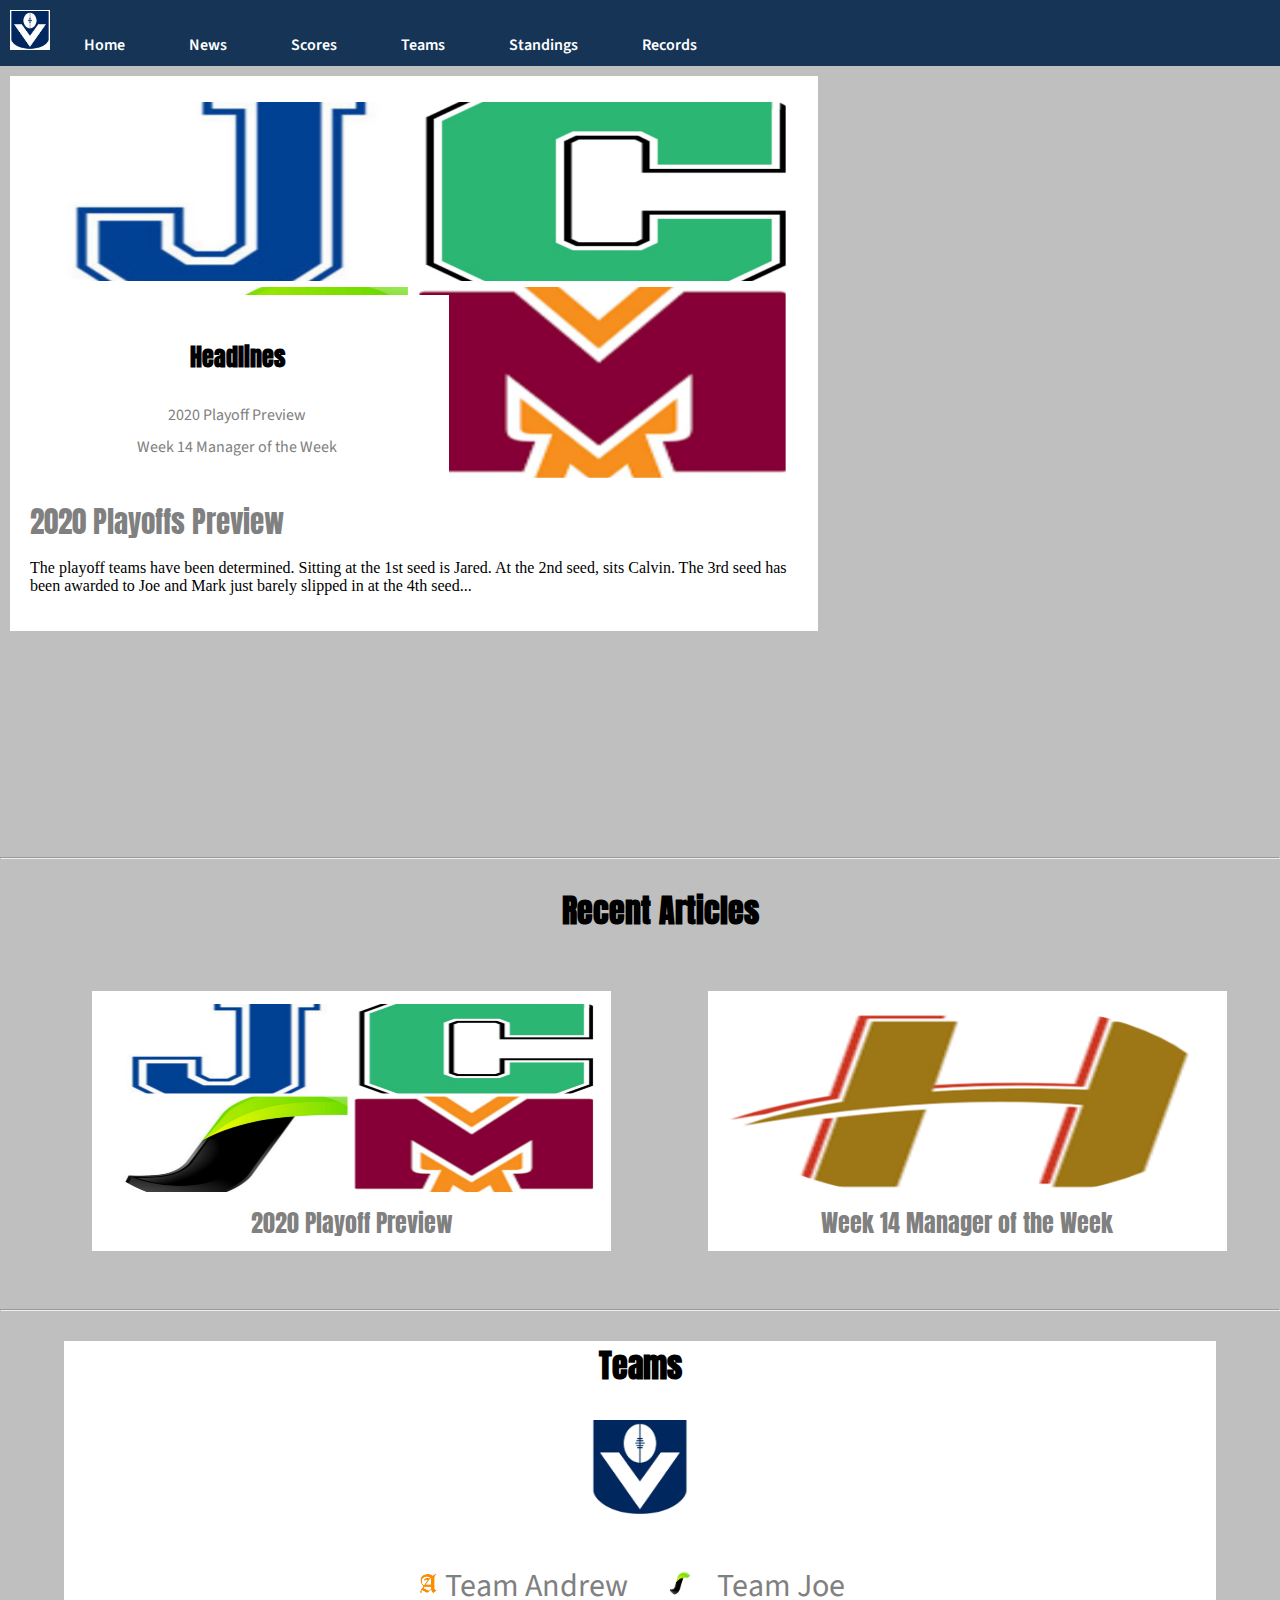
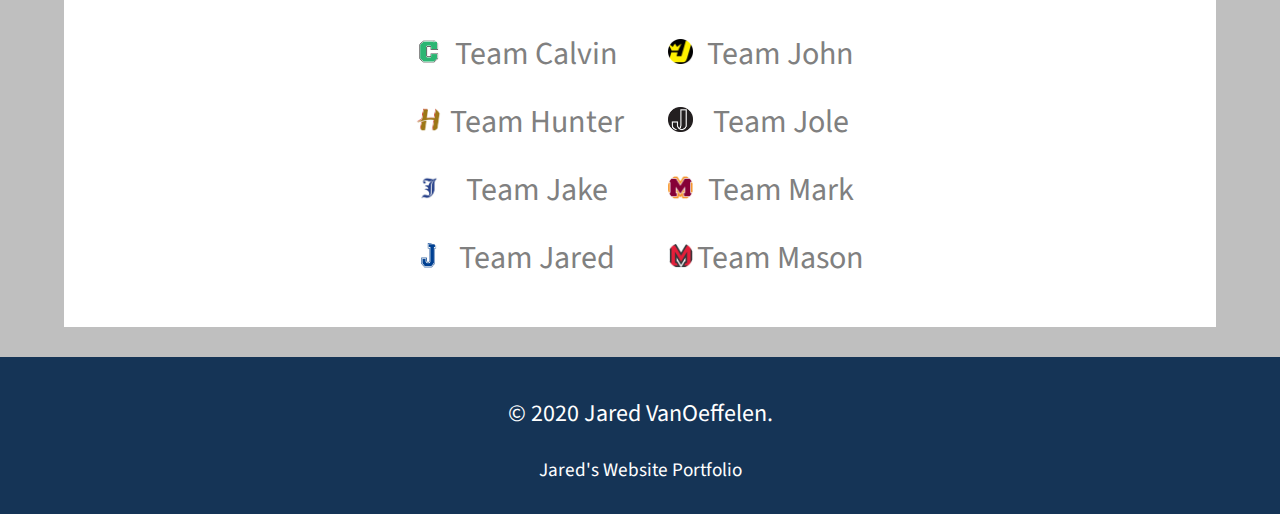
<file: index.html>
<!DOCTYPE html>
<html lang="en" dir="ltr">
  <head>
    <meta charset="utf-8">
    <title>VFL Website</title>
    <link rel="stylesheet" href="css/styles.css">
    <link rel="icon" href="favicons/favicon.ico">
    <link rel="preconnect" href="https://fonts.gstatic.com">
    <link href="https://fonts.googleapis.com/css2?family=Anton&family=Source+Sans+Pro:wght@200;600&display=swap" rel="stylesheet">
  </head>
  <body>
    <div class="nav-bar">
      <img class="nav-logo" src="images/vfl-logo.jpg" alt="vfl-logo">
      <a class="nav-link" href="index.html">Home</a>
      <a class="nav-link" href="news.html">News</a>
      <a class="nav-link" href="scores.html">Scores</a>
      <a class="nav-link" href="teams.html">Teams</a>
      <a class="nav-link" href="standings.html">Standings</a>
      <a class="nav-link"href="records.html">Records</a>
    </div>

    <div class="story-of-the-week">
      <div class="preview-image">
        <img class="featured-article-image" src="images/2020-playoff-preview.png" alt="2020-playoff-preview-img">
      </div>
      <a class="sotw-header-link" href="2020-playoffs.html">2020 Playoffs Preview</a>
      <p>The playoff teams have been determined. Sitting at the 1st seed is Jared. At the 2nd seed, sits Calvin.
            The 3rd seed has been awarded to Joe and Mark just barely slipped in at the 4th seed...
      </p>

    </div>
    <div class="headlines">
      <h3 class="headlines-heading">Headlines</h3>
      <a class="headline-links" href="2020-playoffs.html">2020 Playoff Preview</a>
      <br>
      <a class="headline-links" href="2020-14-manager-of-week.html">Week 14 Manager of the Week</a>
    </div>

  <hr>

    <h2 class="recent-articles">Recent Articles</h2>
    <div class="article-preview">
      <img class="preview-img" src="images/2020-playoff-preview.png" alt="2020-playoff-preview-img">
      <a class="preview-headline" href="2020-playoffs.html">2020 Playoff Preview</a>
    </div>

    <div class="article-preview">
      <img class="preview-img" src="images/hunter-logo.png" alt="hunter-team-logo">
      <a class="preview-headline" href="2020-14-manager-of-week.html">Week 14 Manager of the Week</a>
    </div>

    <hr>

    <div class="teams">
      <h2 class="teams-header">Teams</h2>
      <img class="teams-vfl-logo" src="images/vfl-logo.jpg" alt="vfl-logo">
      <br>
      <table class="team-column-1">
        <tr>
          <td><img class="team-section-logo" src="images/andrew-logo.png" alt="andrew-team-logo"></td>
          <td><a class="team-link" href="andrew.html">Team Andrew</a></td>
        </tr>
        <tr>
          <td><img class="team-section-logo" src="images/calvin-logo.png" alt="calvin-team-logo"></td>
          <td><a class="team-link" href="calvin.html">Team Calvin</a></td>
        </tr>
        <tr>
          <td><img class="team-section-logo" src="images/hunter-logo.png" alt="hunter-team-logo"></td>
          <td><a class="team-link" href="hunter.html">Team Hunter</a></td>
        </tr>
        <tr>
          <td><img class="team-section-logo" src="images/jake-logo.png" alt="jake-team-logo"></td>
          <td><a class="team-link" href="jake.html">Team Jake</a></td>
        </tr>
        <tr>
          <td><img class="team-section-logo" src="images/jared-logo.png" alt="jared-team-logo"></td>
          <td><a class="team-link" href="jared.html">Team Jared</a></td>
        </tr>
      </table>
      <table class="team-column-2">
        <tr>
          <td><img class="team-section-logo" src="images/joe-logo.png" alt="joe-team-logo"></td>
          <td><a class="team-link" href="joe.html">Team Joe</a></td>
        </tr>
        <tr>
          <td><img class="team-section-logo" src="images/john-logo.png" alt="john-team-logo"></td>
          <td><a class="team-link" href="john.html">Team John</a></td>
        </tr>
        <tr>
          <td><img class="team-section-logo" src="images/jole-logo.png" alt="jole-team-logo"></td>
          <td><a class="team-link" href="jole.html">Team Jole</a></td>
        </tr>
        <tr>
          <td><img class="team-section-logo" src="images/mark-logo.png" alt="mark-team-logo"></td>
          <td><a class="team-link" href="mark.html">Team Mark</a></td>
        </tr>
        <tr>
          <td><img class="team-section-logo" src="images/mason-logo.png" alt="mason-team-logo"></td>
          <td><a class="team-link" href="mason.html">Team Mason</a></td>
        </tr>
      </table>
    </div>
    <div class="footer">
      <p class="footer-text">© 2020 Jared VanOeffelen.</p>
      <a class="portfolio-link" href="https://jaredvo18.github.io/cv/index.html">Jared's Website Portfolio</a>
    </div>
  </body>
</html>
</file>
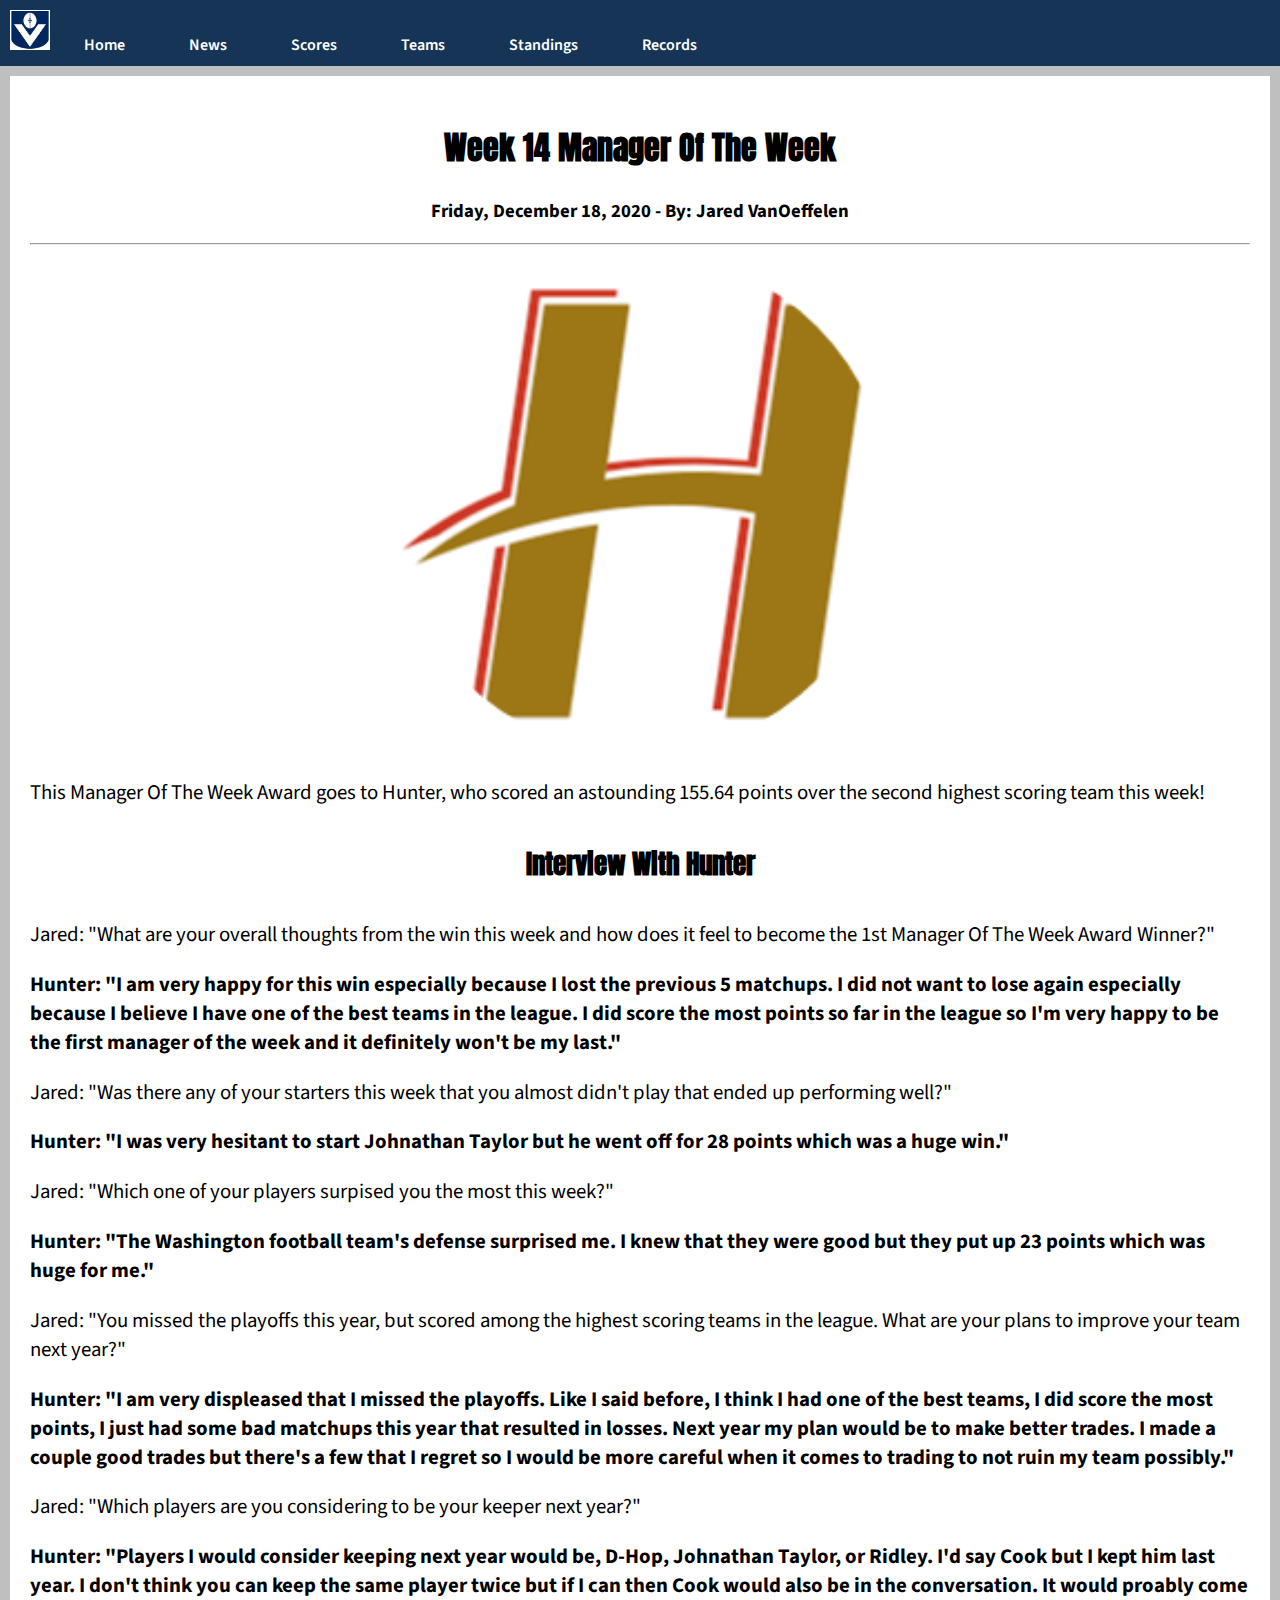
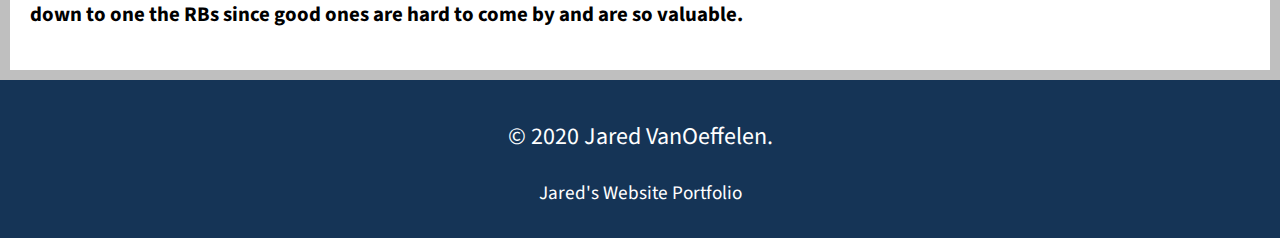
<file: 2020-14-manager-of-week.html>
<!DOCTYPE html>
<html lang="en" dir="ltr">
  <head>
    <meta charset="utf-8">
    <title>VFL - W14 - Manager of the Week</title>
    <link rel="stylesheet" href="css/styles.css">
    <link rel="icon" href="favicons/favicon.ico">
    <link rel="preconnect" href="https://fonts.gstatic.com">
    <link href="https://fonts.googleapis.com/css2?family=Anton&family=Source+Sans+Pro:wght@200;600&display=swap" rel="stylesheet">
  </head>
  <body>

    <div class="nav-bar">
      <img class="nav-logo" src="images/vfl-logo.jpg" alt="vfl-logo">
      <a class="nav-link" href="index.html">Home</a>
      <a class="nav-link" href="news.html">News</a>
      <a class="nav-link" href="scores.html">Scores</a>
      <a class="nav-link" href="teams.html">Teams</a>
      <a class="nav-link" href="standings.html">Standings</a>
      <a class="nav-link"href="records.html">Records</a>
    </div>

    <div class="article">
      <h2 class="article-title">Week 14 Manager Of The Week</h2>
      <h3 class="article-subtitle">Friday, December 18, 2020 - By: Jared VanOeffelen</h3>
      <hr>
      <img class="article-image" src="images/hunter-logo.png" alt="hunter-team-logo">
      <p class="article-content">
        This Manager Of The Week Award goes to Hunter, who scored an astounding 155.64 points over the second highest scoring team this week!
      </p>

      <h4 class="article-subheader">Interview With Hunter</h4>

      <p class="article-content">
        Jared: "What are your overall thoughts from the win this week and how does it feel to become the 1st Manager Of The Week Award Winner?"
      </p>
      <p class="article-content">
        <strong>Hunter: "I am very happy for this win especially because I lost the previous 5 matchups. I did not want to lose again especially because I believe I have one
          of the best teams in the league. I did score the most points so far in the league so I'm very happy to be the first manager of the week and it definitely won't be my last."</strong>
      </p>

      <p class="article-content">
        Jared: "Was there any of your starters this week that you almost didn't play that ended up performing well?"
      </p>
      <p class="article-content">
        <strong>Hunter: "I was very hesitant to start Johnathan Taylor but he went off for 28 points which was a huge win."</strong>
      </p>

      <p class="article-content">
        Jared: "Which one of your players surpised you the most this week?"
      </p>
      <p class="article-content">
        <strong>Hunter: "The Washington football team's defense surprised me. I knew that they were good but they put up 23 points which was huge for me."</strong>
      </p>

      <p class="article-content">
        Jared: "You missed the playoffs this year, but scored among the highest scoring teams in the league. What are your plans to improve your team next year?"
      </p>
      <p class="article-content">
        <strong>Hunter: "I am very displeased that I missed the playoffs. Like I said before, I think I had one of the best teams, I did score the most points, I just had
          some bad matchups this year that resulted in losses. Next year my plan would be to make better trades. I made a couple good trades but there's a few that I regret
          so I would be more careful when it comes to trading to not ruin my team possibly."</strong>
      </p>

      <p class="article-content">
        Jared: "Which players are you considering to be your keeper next year?"
      </p>
      <p class="article-content">
        <strong>Hunter: "Players I would consider keeping next year would be, D-Hop, Johnathan Taylor, or Ridley. I'd say Cook but I kept him last year. I don't
        think you can keep the same player twice but if I can then Cook would also be in the conversation. It would proably come down to one the RBs since good ones are hard to come by and are
        so valuable.</strong>
      </p>

    </div>

    <div class="footer">
      <p class="footer-text">© 2020 Jared VanOeffelen.</p>
      <a class="portfolio-link" href="https://jaredvo18.github.io/cv/index.html">Jared's Website Portfolio</a>
    </div>

  </body>
</html>
</file>
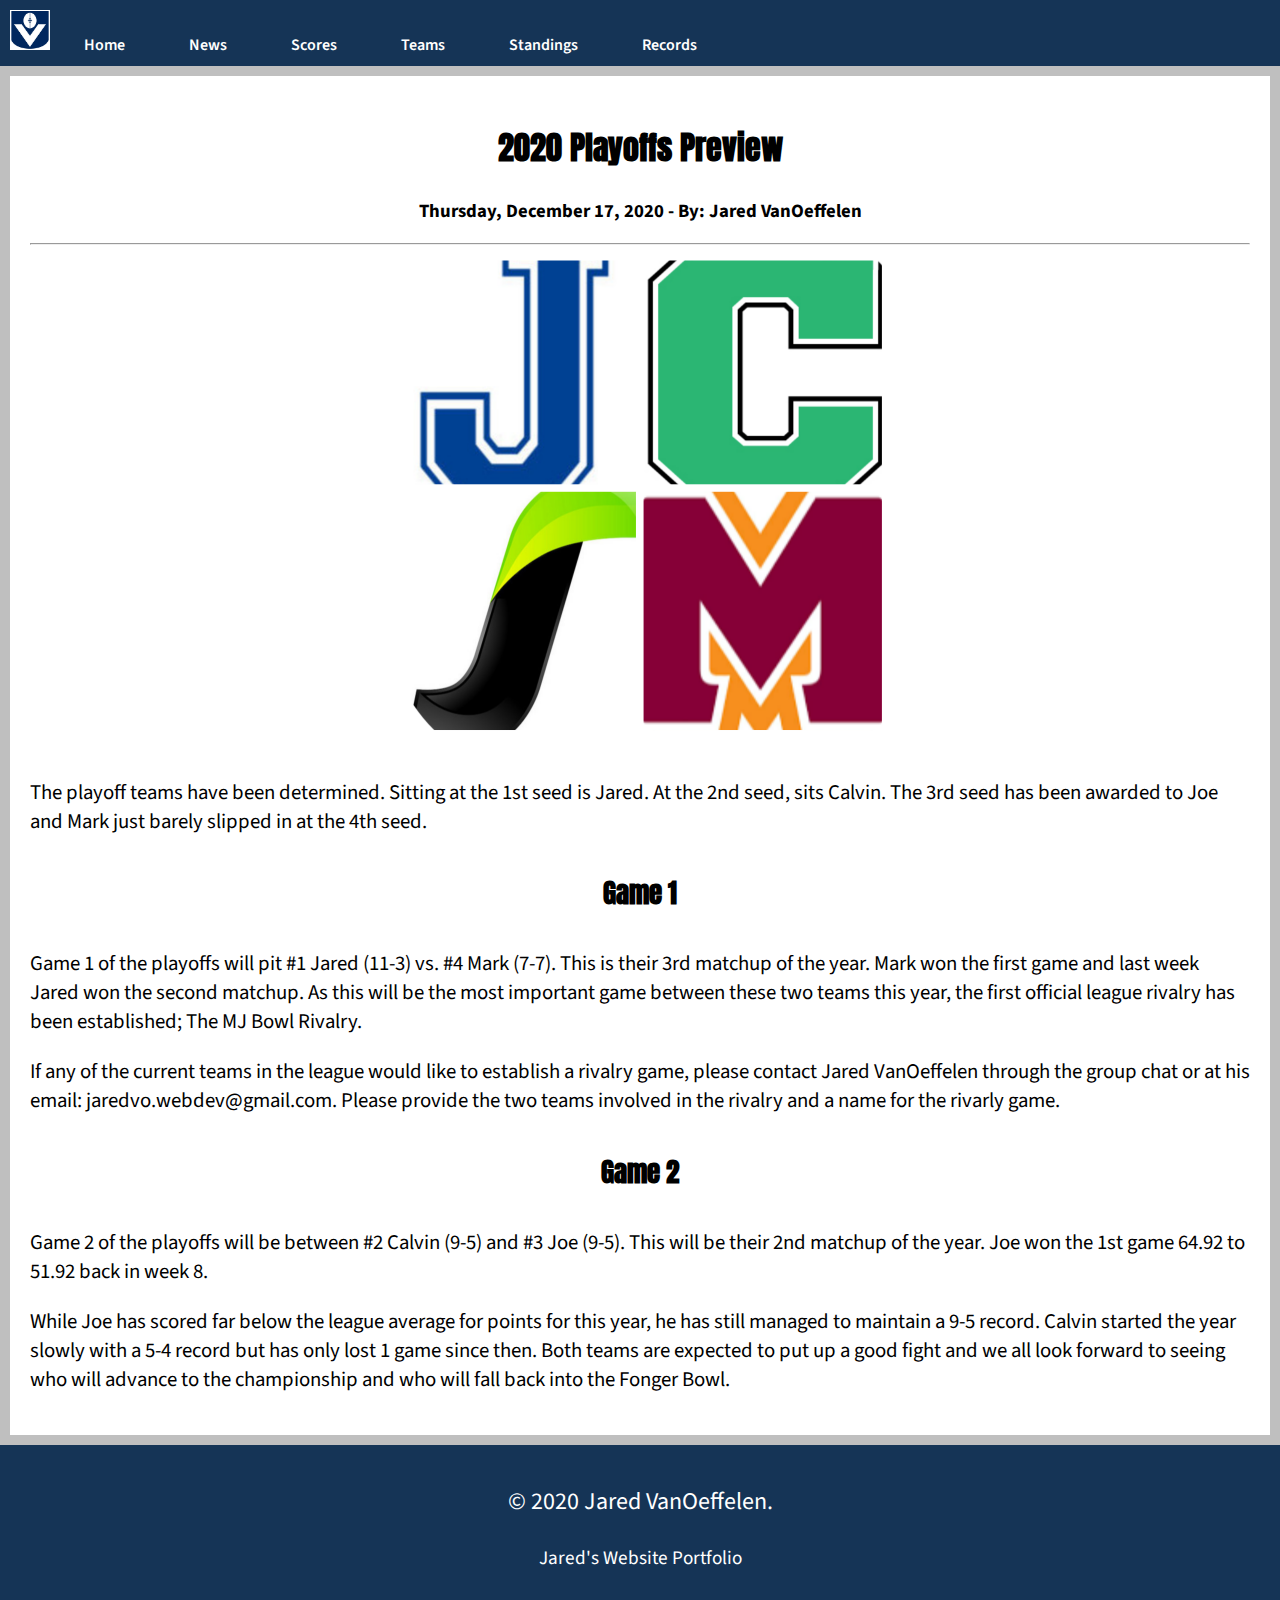
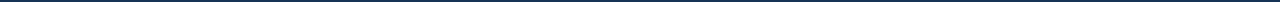
<file: 2020-playoffs.html>
<!DOCTYPE html>
<html lang="en" dir="ltr">
  <head>
    <meta charset="utf-8">
    <title>VFL - 2020 Playoffs</title>
    <link rel="stylesheet" href="css/styles.css">
    <link rel="icon" href="favicons/favicon.ico">
    <link rel="preconnect" href="https://fonts.gstatic.com">
    <link href="https://fonts.googleapis.com/css2?family=Anton&family=Source+Sans+Pro:wght@200;600&display=swap" rel="stylesheet">
  </head>
  <body>

    <div class="nav-bar">
      <img class="nav-logo" src="images/vfl-logo.jpg" alt="vfl-logo">
      <a class="nav-link" href="index.html">Home</a>
      <a class="nav-link" href="news.html">News</a>
      <a class="nav-link" href="scores.html">Scores</a>
      <a class="nav-link" href="teams.html">Teams</a>
      <a class="nav-link" href="standings.html">Standings</a>
      <a class="nav-link"href="records.html">Records</a>
    </div>

    <div class="article">
      <h2 class="article-title">2020 Playoffs Preview</h2>
      <h3 class="article-subtitle">Thursday, December 17, 2020 - By: Jared VanOeffelen</h3>
      <hr>
      <img class="article-image" src="images/2020-playoff-preview.png" alt="2020-playoff-preview-image">
      <p class="article-content">
        The playoff teams have been determined. Sitting at the 1st seed is Jared. At the 2nd seed, sits Calvin.
        The 3rd seed has been awarded to Joe and Mark just barely slipped in at the 4th seed.
      </p>
      <h4 class="article-subheader">Game 1</h4>
      <p class="article-content">
        Game 1 of the playoffs will pit #1 Jared (11-3) vs. #4 Mark (7-7). This is their 3rd matchup of the year.
        Mark won the first game and last week Jared won the second matchup. As this will be the most important game between
        these two teams this year, the first official league rivalry has been established; The MJ Bowl Rivalry.
      </p>
      <p class="article-content">
        If any of the current teams in the league would like to establish a rivalry game, please contact Jared VanOeffelen
        through the group chat or at his email: jaredvo.webdev@gmail.com. Please provide the two teams involved in the rivalry and
        a name for the rivarly game.
      </p>
      <h4 class="article-subheader">Game 2</h4>
      <p class="article-content">
        Game 2 of the playoffs will be between #2 Calvin (9-5) and #3 Joe (9-5). This will be their 2nd matchup of the year.
        Joe won the 1st game 64.92 to 51.92 back in week 8.
      </p>
      <p class="article-content">
        While Joe has scored far below the league average for points for this year, he has still managed to maintain a 9-5 record.
        Calvin started the year slowly with a 5-4 record but has only lost 1 game since then. Both teams are expected to put up
        a good fight and we all look forward to seeing who will advance to the championship and who will fall back into the Fonger Bowl.
      </p>
    </div>

    <div class="footer">
      <p class="footer-text">© 2020 Jared VanOeffelen.</p>
      <a class="portfolio-link" href="https://jaredvo18.github.io/cv/index.html">Jared's Website Portfolio</a>
    </div>

  </body>
</html>
</file>
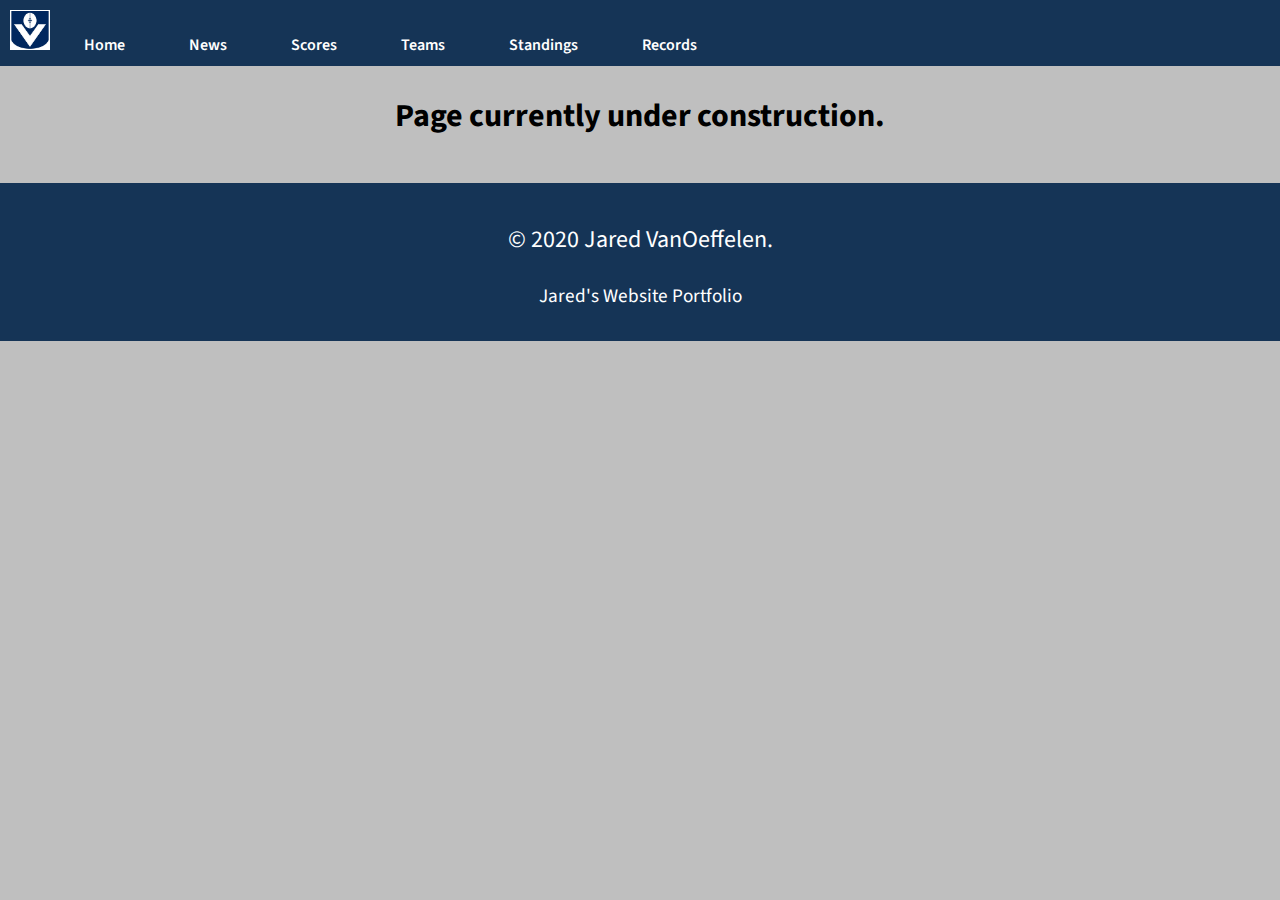
<file: andrew.html>
<!DOCTYPE html>
<html lang="en" dir="ltr">
  <head>
    <meta charset="utf-8">
    <title>VFL News</title>
    <link rel="stylesheet" href="css/styles.css">
    <link rel="icon" href="favicons/favicon.ico">
    <link rel="preconnect" href="https://fonts.gstatic.com">
    <link href="https://fonts.googleapis.com/css2?family=Anton&family=Source+Sans+Pro:wght@200;600&display=swap" rel="stylesheet">
  </head>
  <body>
    <div class="nav-bar">
      <img class="nav-logo" src="images/vfl-logo.jpg" alt="vfl-logo">
      <a class="nav-link" href="index.html">Home</a>
      <a class="nav-link" href="news.html">News</a>
      <a class="nav-link" href="scores.html">Scores</a>
      <a class="nav-link" href="teams.html">Teams</a>
      <a class="nav-link" href="standings.html">Standings</a>
      <a class="nav-link"href="records.html">Records</a>
    </div>

    <h2 class="news-page-header">Page currently under construction.</h2>
    <br>

    <div class="footer">
      <p class="footer-text">© 2020 Jared VanOeffelen.</p>
      <a class="portfolio-link" href="https://jaredvo18.github.io/cv/index.html">Jared's Website Portfolio</a>
    </div>

  </body>
</html>
</file>
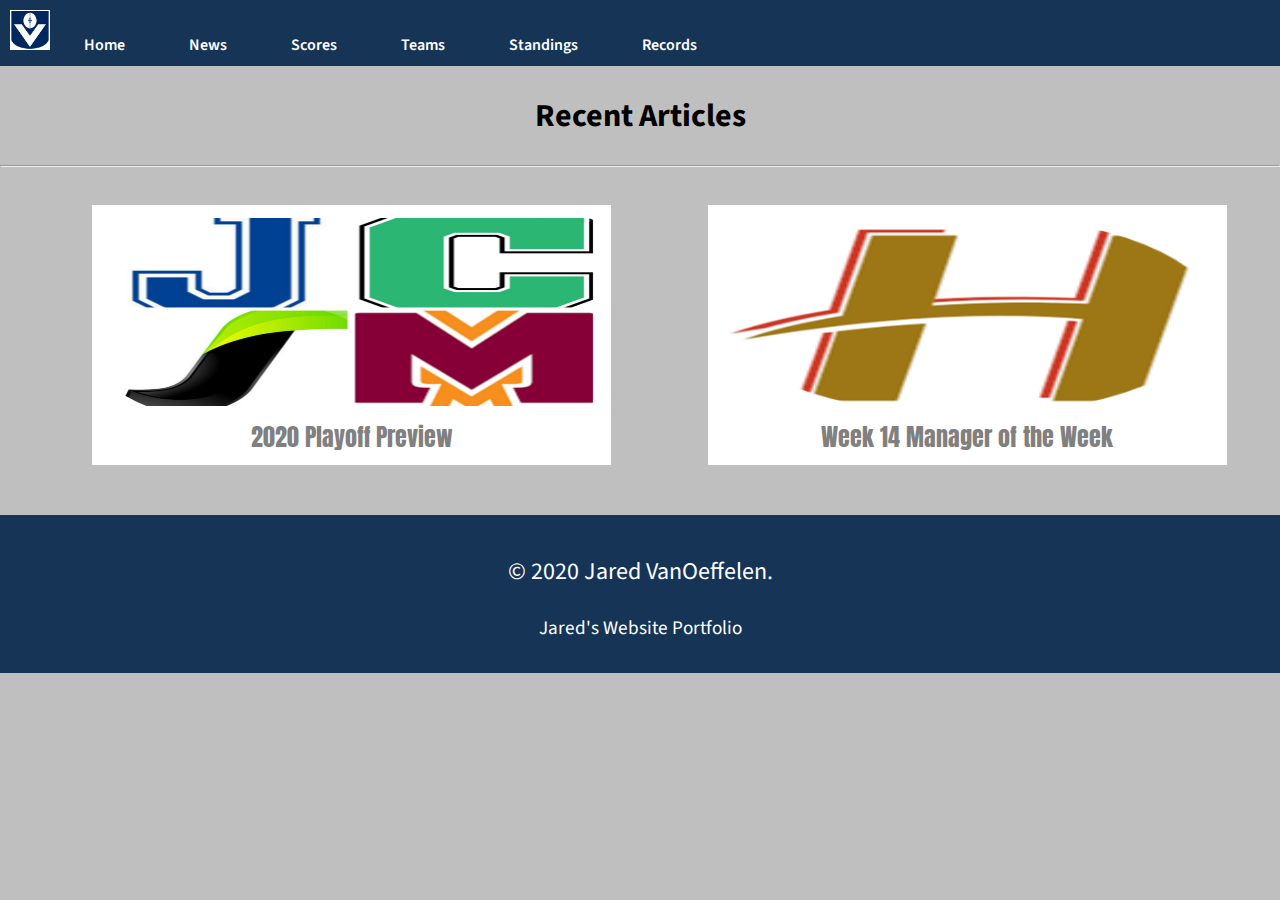
<file: news.html>
<!DOCTYPE html>
<html lang="en" dir="ltr">
  <head>
    <meta charset="utf-8">
    <title>VFL News</title>
    <link rel="stylesheet" href="css/styles.css">
    <link rel="icon" href="favicons/favicon.ico">
    <link rel="preconnect" href="https://fonts.gstatic.com">
    <link href="https://fonts.googleapis.com/css2?family=Anton&family=Source+Sans+Pro:wght@200;600&display=swap" rel="stylesheet">
  </head>
  <body>
    <div class="nav-bar">
      <img class="nav-logo" src="images/vfl-logo.jpg" alt="vfl-logo">
      <a class="nav-link" href="index.html">Home</a>
      <a class="nav-link" href="news.html">News</a>
      <a class="nav-link" href="scores.html">Scores</a>
      <a class="nav-link" href="teams.html">Teams</a>
      <a class="nav-link" href="standings.html">Standings</a>
      <a class="nav-link"href="records.html">Records</a>
    </div>
    <h2 class="news-page-header">Recent Articles</h2>
    <hr>
    <div class="article-preview">
      <img class="preview-img" src="images/2020-playoff-preview.png" alt="2020-playoff-preview-img">
      <a class="preview-headline" href="2020-playoffs.html">2020 Playoff Preview</a>
    </div>

    <div class="article-preview">
      <img class="preview-img" src="images/hunter-logo.png" alt="hunter-team-logo">
      <a class="preview-headline" href="2020-14-manager-of-week.html">Week 14 Manager of the Week</a>
    </div>
    <div class="footer">
      <p class="footer-text">© 2020 Jared VanOeffelen.</p>
      <a class="portfolio-link" href="https://jaredvo18.github.io/cv/index.html">Jared's Website Portfolio</a>
    </div>
  </body>
</html>
</file>
<file: css/styles.css>
/*** Reset Body Styles ***/

body {
  background-color: #bfbfbf;
  margin: 0;
}

h2 {
  font-family: 'Source Sans Pro', sans-serif;
}

h3 {
  font-family: 'Source Sans Pro', sans-serif;
}

h4 {
  font-family: 'Source Sans Pro', sans-serif;
}

/*** Navigation Bar ***/

.nav-bar {
  background-color: rgb(21, 52, 86);
  padding: 10px;
  width: 100%;
}

.nav-logo {
  height: 40px;
  text-align: left;
  width: 40px;
}

.nav-link {
  color: white;
  font-family: 'Source Sans Pro', sans-serif;
  font-weight: 600;
  margin-left: 30px;
  margin-right: 30px;
  text-align: left;
  text-decoration: none;
}

/*** Story of the Week ***/

.story-of-the-week {
  background-color: white;
  display: inline-block;
  margin: 10px;
  padding: 20px;
  width: 60%;
}

.featured-article-image {
  height: 400px;
  width: 100%;
}

.sotw-header-link {
  color: gray;
  font-family: 'Anton', sans-serif;
  font-size: 1.8rem;
  text-decoration: none;
}

/*** Headlines ***/

.headlines {
  background-color: white;
  display: inline-block;
  margin: 10px;
  margin-left: 25px;
  position: relative;
  bottom: 356px;
  padding: 20px;
  text-align: center;
  width: 30%;
}

.headlines-heading {
  font-family: 'Anton', sans-serif;
  font-size: 1.5rem;
}

.headline-links {
  color: gray;
  font-family: 'Source Sans Pro', sans-serif;
  line-height: 2;
  text-decoration: none;
}

/*** Recent Articles ***/

.recent-articles {
  font-family: 'Anton', sans-serif;
  font-size: 2rem;
  margin-left: 40px;
  text-align: center;
}

  .article-preview {
    background-color: white;
    display: inline-block;
    margin-top: 30px;
    margin-bottom: 50px;
    margin-left: 7.2%;
    padding: 10px;
    text-align: center;
    width: 39%;
  }

  .preview-img {
    height: 200px;
    width: 100%;
  }

  .preview-headline {
    color: gray;
    font-family: 'Anton', sans-serif;
    font-size: 1.5rem;
    margin-top: 30px;
    margin-bottom: 30px;
    text-decoration: none;
  }

  .news-page-header {
    font-size: 2rem;
    text-align: center;
  }

  /*** Articles ***/

  .article {
    background-color: white;
    margin: 10px;
    padding: 20px;
    text-align: center;
  }

  .article-title {
    font-family: 'Anton', sans-serif;
    font-size: 2rem;
    text-align: center;
  }
  .article-subheader {
    font-family: 'Anton', sans-serif;
    font-size: 1.7rem;
  }

  .article-image {
    height: 500px;
    width: 500px;
  }

  .article-content {
    font-family: 'Source Sans Pro', sans-serif;
    font-size: 1.3rem;
    text-align: left;
  }

  /*** Standings ***/
  .standings {
    background-color: white;
    text-align: center;
    margin: 70px;
  }

  .standings-headers {
    font-family: 'Source Sans Pro', sans-serif;
    font-weight: 400;
    font-size: 1.7rem;
    padding-left: 30px;
    padding-right: 30px;
    width: 120px;
  }

  .standings-content {
    font-family: 'Source Sans Pro', sans-serif;
    font-size: 25px;
    padding-left: 30px;
    padding-right: 30px;
    margin: 0 auto;
    width: 150px;
  }

  .standings-img {
    height: 50px;
    width: 50px;
    position: relative;
    top: 15px;
  }

  /*** Team links ***/

  .teams {
    background-color: white;
    margin-top: 30px;
    margin-left: 5%;
    margin-right: 5%;
    margin-bottom: 30px;
    text-align: center;
    width: 90%;
  }

  .teams-vfl-logo {
    height: 100px;
    width: 100px;
  }

.teams-header {
  color: black;
  font-family: 'Anton', sans-serif;
  font-size: 2rem;
  text-align: center;
}

.team-column-1 {
  display: inline-block;
  margin-top: 30px;
  margin-bottom: 30px;
  margin-right: 15px;
}

.team-column-2 {
  display: inline-block;
  margin-top: 30px;
  margin-bottom: 30px;
  margin-left: 15px;
}

.team-section-logo {
  height: 25px;
  width: 25px;
}

.team-link {
  color: gray;
  font-family: 'Source Sans Pro', sans-serif;
  font-size: 2rem;
  line-height: 2;
  text-decoration: none;
}

/*** Scores Page & Scorecards ***/

.week-header {
  font-size: 40px;
  text-align: center;
}

.week-subtitle {
  font-size: 28px;
  text-align: center;
}

.scorecard {
  background-color: white;
  margin-left: 40px;
  margin-right: 40px;
  margin-top: 20px;
  margin-bottom: 20px;
}

.game-title {
  padding: 10px;
}

.scorecard-image {
  height: 40px;
  width: 40px;
  padding: 10px;
}

.team-1 {
  font-size: 25px;
  padding-left: 10px;
  font-family: 'Source Sans Pro', sans-serif;
}

.scorecard-1 {
  display: inline-block;
}

.team-score {
  padding-left: 40px;
  font-size: 25px;
  font-family: 'Source Sans Pro', sans-serif;
}

/*** Footer ***/

.footer {
  background-color: rgb(21, 52, 86);
  text-align: center;
  line-height: 1.5;
  padding-top: 15px;
  padding-bottom: 30px;
  bottom: 0;
}

.footer-text {
  color: white;
  font-family: 'Source Sans Pro', sans-serif;
  font-size: 1.5rem;
}

.portfolio-link {
  color: white;
  font-family: 'Source Sans Pro', sans-serif;
  font-size: 1.2rem;
  text-decoration: none;
}
</file>
